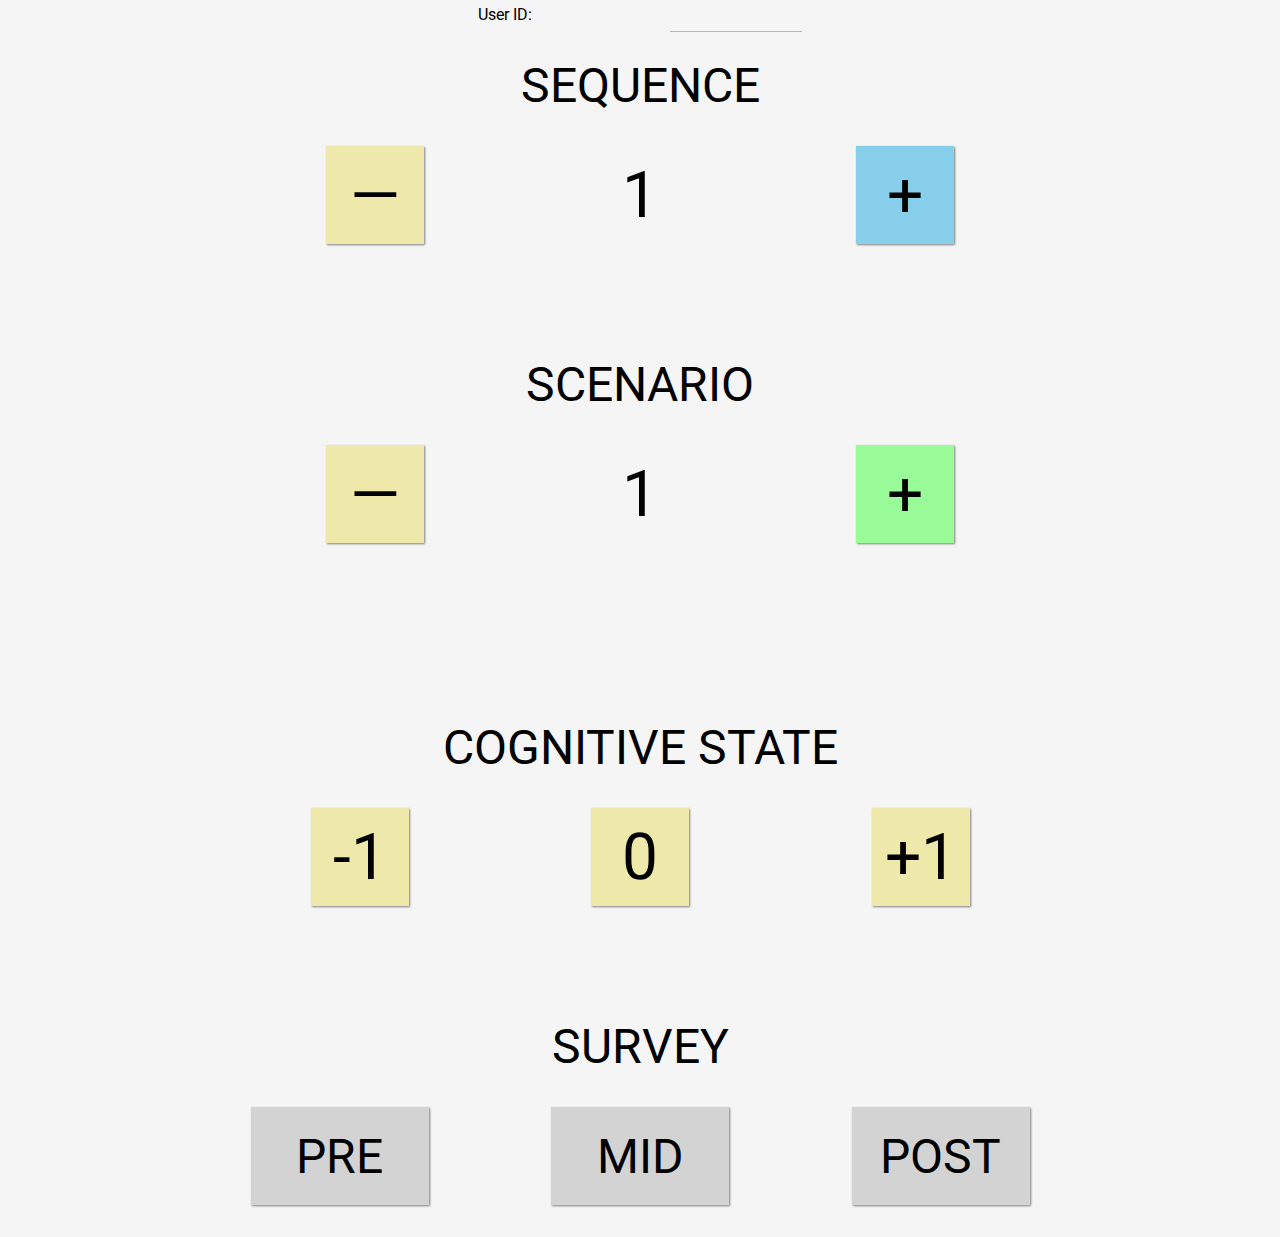
<file: templates/controller.html>
<!DOCTYPE html>
<html>
    <head>
        <meta charset="utf-8">
        <title>ONR-ISR</title>
        <link rel="stylesheet" type="text/css" href="../static/css/styles.css">
        <style>@import url('https://fonts.googleapis.com/css2?family=Roboto:wght@300&display=swap');
            #buttonContainer button {
            margin: 0 10px;
            }
        </style> 
    </head>

    <style>
        div.control-row {
            display: flex;
            width: 80%;
            justify-content: space-evenly;
            flex-direction: row;
            margin: 2rem;
        }
        div.control-row-title {
            display: flex;
            width: 80%;
            justify-content: space-evenly;
            flex-direction: row;
            font-size: 3rem;
            margin-top: 5rem;
        }

        div.button {
            display: flex;
            background-color: palegoldenrod;
            border: 0;
            width: 5rem;
            height: 5rem;
            justify-content: center;
            align-items: center;
            font-size: 4rem;
        }

        div.button:hover {
            background-color: palevioletred;
            box-shadow: none;
        }

        #increase-sequence:hover, #increase-scenario:hover {
            background-color: lightgrey;
            box-shadow: none;
        }

        #increase-sequence {
            background-color: skyblue;
        }

        #increase-scenario {
            background-color: palegreen;
        }

        #main {
            margin: 0;
            flex-direction: column;
        }

        #current-sequence, #current-scenario {
            display: flex;
            justify-content: center;
            align-items: center;
            font-size: 4rem;
        }

        #control-feedback {
            font-size: 2rem;
        }

        #survey-pre, #survey-mid, #survey-post {
            width: 10rem;
            font-size: 3rem;
            background-color: lightgrey;
        }
        
    </style>

    <body id="body">
        <div id="main">
            <div id="id-input" style="display: flex; justify-content: space-between; margin-top: 5px;">
                <label for="idLabel" class="entry">User ID: </label>
                <input id="id-value" oninput="updateId(event)"  class="entry">
            </div>
            <div class="control-row-title" style="margin-top: 1rem;">
                SEQUENCE
            </div>
            <div class="control-row">
                <div id="decrease-sequence" onclick="decreaseSequence()" class="button">—</div>
                <div id="current-sequence" ></div>
                <div id="increase-sequence" onclick="increaseSequence()" class="button">+</div>
            </div>
            <div class="control-row-title">
                SCENARIO
            </div>
            <div class="control-row">
                <div id="decrease-scenario" onclick="decreaseScenario()" class="button">—</div>
                <div id="current-scenario"></div>
                <div id="increase-scenario" onclick="increaseScenario()" class="button">+</div>    
            </div>
            <div class="control-row" id="control-feedback"></div>
            <div class="control-row-title">
                COGNITIVE STATE
            </div>
            <div class="control-row">
                <div id="cogstate-neg" onclick="cogstateNeg()" class="button">-1</div>
                <div id="cogstate-neutral" onclick="cogstateNeutral()" class="button">0</div>
                <div id="cogstate-pos" onclick="cogstatePos()" class="button">+1</div>    
            </div>
            <div class="control-row-title">
                SURVEY
            </div>
            <div class="control-row">
                <div id="survey-pre" onclick="surveyPre()" class="button">PRE</div>
                <div id="survey-mid" onclick="surveyMid()" class="button">MID</div>
                <div id="survey-post" onclick="surveyPost()" class="button">POST</div>    
            </div>
            
        </div>

        <script>
            var sequence = 1
            var scenario = 1
            var survey = "none"
            var userId = "000"
            var cogstate = 0

            // initialize the scenario/sequence values
            document.getElementById("current-scenario").innerHTML = scenario
            document.getElementById("current-sequence").innerHTML = sequence

            async function updatecogstate(cogstate){
                await fetch("/cognitivestate", {method: "POST", headers:{
                    'Content-Type': 'application/json'
                }, body: JSON.stringify({
                    "cogstate": cogstate})
                })
                // update the cognitive state button
                document.getElementById("cogstate-neg").style.backgroundColor = cogstate == -1 ? "skyblue" : "lightgrey";
                document.getElementById("cogstate-neutral").style.backgroundColor = cogstate== 0 ? "palegreen" : "lightgrey";
                document.getElementById("cogstate-pos").style.backgroundColor = cogstate == 1 ? "palegoldenrod" : "lightgrey";
            }

            async function updateConfig(newScenario, newSequence, survey) {
                await fetch("/config", {method: "POST", headers: {
                    'Content-Type': 'application/json'
                }, body: JSON.stringify({
                    "scenario": scenario,
                    "sequence": sequence,
                    "survey": survey
                })}).then((resp) => resp.text().then((text) => {
                    document.getElementById("control-feedback").innerHTML = text
                }))

                const resp = await fetch("/config")
                const val = await resp.json()

                this.scenario = val["scenario"]
                this.sequence = val["sequence"]
                this.survey = val["survey"]

                document.getElementById("current-scenario").innerHTML = scenario
                document.getElementById("current-sequence").innerHTML = sequence
                //document.getElementById("id-value").innerHTML = userId

                // update the survey button
                document.getElementById("survey-pre").style.backgroundColor = survey == "pre" ? "skyblue" : "lightgrey";
                document.getElementById("survey-mid").style.backgroundColor = survey == "mid" ? "palegreen" : "lightgrey";
                document.getElementById("survey-post").style.backgroundColor = survey == "post" ? "palegoldenrod" : "lightgrey";
                
            }

            function decreaseSequence() {
                updateConfig(scenario, sequence--);
            }

            function increaseSequence() {
                updateConfig(scenario, sequence++);
            }

            function decreaseScenario() {
                updateConfig(scenario--, sequence);
            }

            function increaseScenario() {
                updateConfig(scenario++, sequence);
            }

            function surveyPre() {
                updateConfig(scenario, sequence, survey != "pre" ? "pre" : "none");
            }

            function surveyMid() {
                updateConfig(scenario, sequence, survey != "mid" ? "mid" : "none");
            }

            function surveyPost() {
                updateConfig(scenario, sequence, survey != "post" ? "post" : "none");
            }
            function cogstateNeg(){
                updatecogstate(cogstate = -1)
            }
            function cogstateNeutral(){
                updatecogstate(cogstate = 0)
            }
            function cogstatePos(){
                updatecogstate(cogstate = 1)
            }

            function updateId(e) {
                if (e.target.value.length === 3) {
                    this.userId = document.getElementById("id-value").innerHTML
                    fetch('/saveId', {
                        method: 'POST',
                        headers: {
                            'Content-Type': 'application/json'
                        },
                        body: JSON.stringify({"userId": e.target.value})
                    })
                }
            }
        </script>
    </body>
</html>
</file>
<file: static/css/styles.css>
* {
    font-family: 'Roboto', sans-serif;
}

body {
    margin: 0;
    user-select: none; /* prevent highlighting text */
    height: 100vh;
    width: 100vw;

    background-color: whitesmoke; 
}

div.emergency-alert {
    width: 20vw;
    height: 20vw;
    position: absolute;
    left: 40vw;
    top: calc(50vh - 10vw);
    background-color: #f4b8c7;
    border: 2px solid #ea7693;
    box-shadow: 8px 8px 8px grey;
    display: flex;
    flex-direction: column;
    justify-content: center;
    align-items: center;
    display: none;
}

div.emergency-alert-main-text {
    font-size: 5vw;
    font-weight: bolder;
    margin-bottom: 2vw;
}

div.emergency-alert-sub-text {
    font-size: 1.4vw;
    font-weight: bolder;
}
 
div.title {
    font-size: 25pt;
    text-align: center;
    width: 100vw;
    padding-top: 2vh;
    font-weight: bolder;
}

#main {
    /* center the content */
    display: flex;
    justify-content: center;
    align-items: center;
}

.side-panel {
    display: flex;
    flex-direction: column;
    flex: 1;
    margin-left: 3vw;
    margin-right: 3vw;
    font-size: 15pt;
}

.side-panel-title {
    text-align: center;
    font-size: 20pt;
    font-weight: 600;
    background-color: #b8c7f4;
    padding: 1vh;
    border-bottom: 1px solid royalblue;
}

canvas.main-canvas {
    width: 40vw;
    background-color: white;
    float: left;
    box-shadow: 2px 2px 3px grey;
}

ul#main-alerts {
    list-style: none;
    overflow-y: scroll;
    flex:2;
}

input, select {
    font-size: 15pt;
    margin-bottom: 1vh;
    background-color: inherit;
    border: none;
    border-bottom: 1px solid #e1b941;
    text-decoration: none;
    margin-left: 1vw;
    margin-right: 1vw;
}

input.entry, select.entry {
    width: 30%;
    margin-right: 4vw;
}

.button {
    border: 1px solid #e1b941;
    padding: 1vh;
    box-shadow: 1px 1px 2px grey;
}

input.button:hover {
    box-shadow: none;
    background-color: whitesmoke;
}

label {
    margin-left: 4vw;
}

output {
     color: red;
}
</file>
